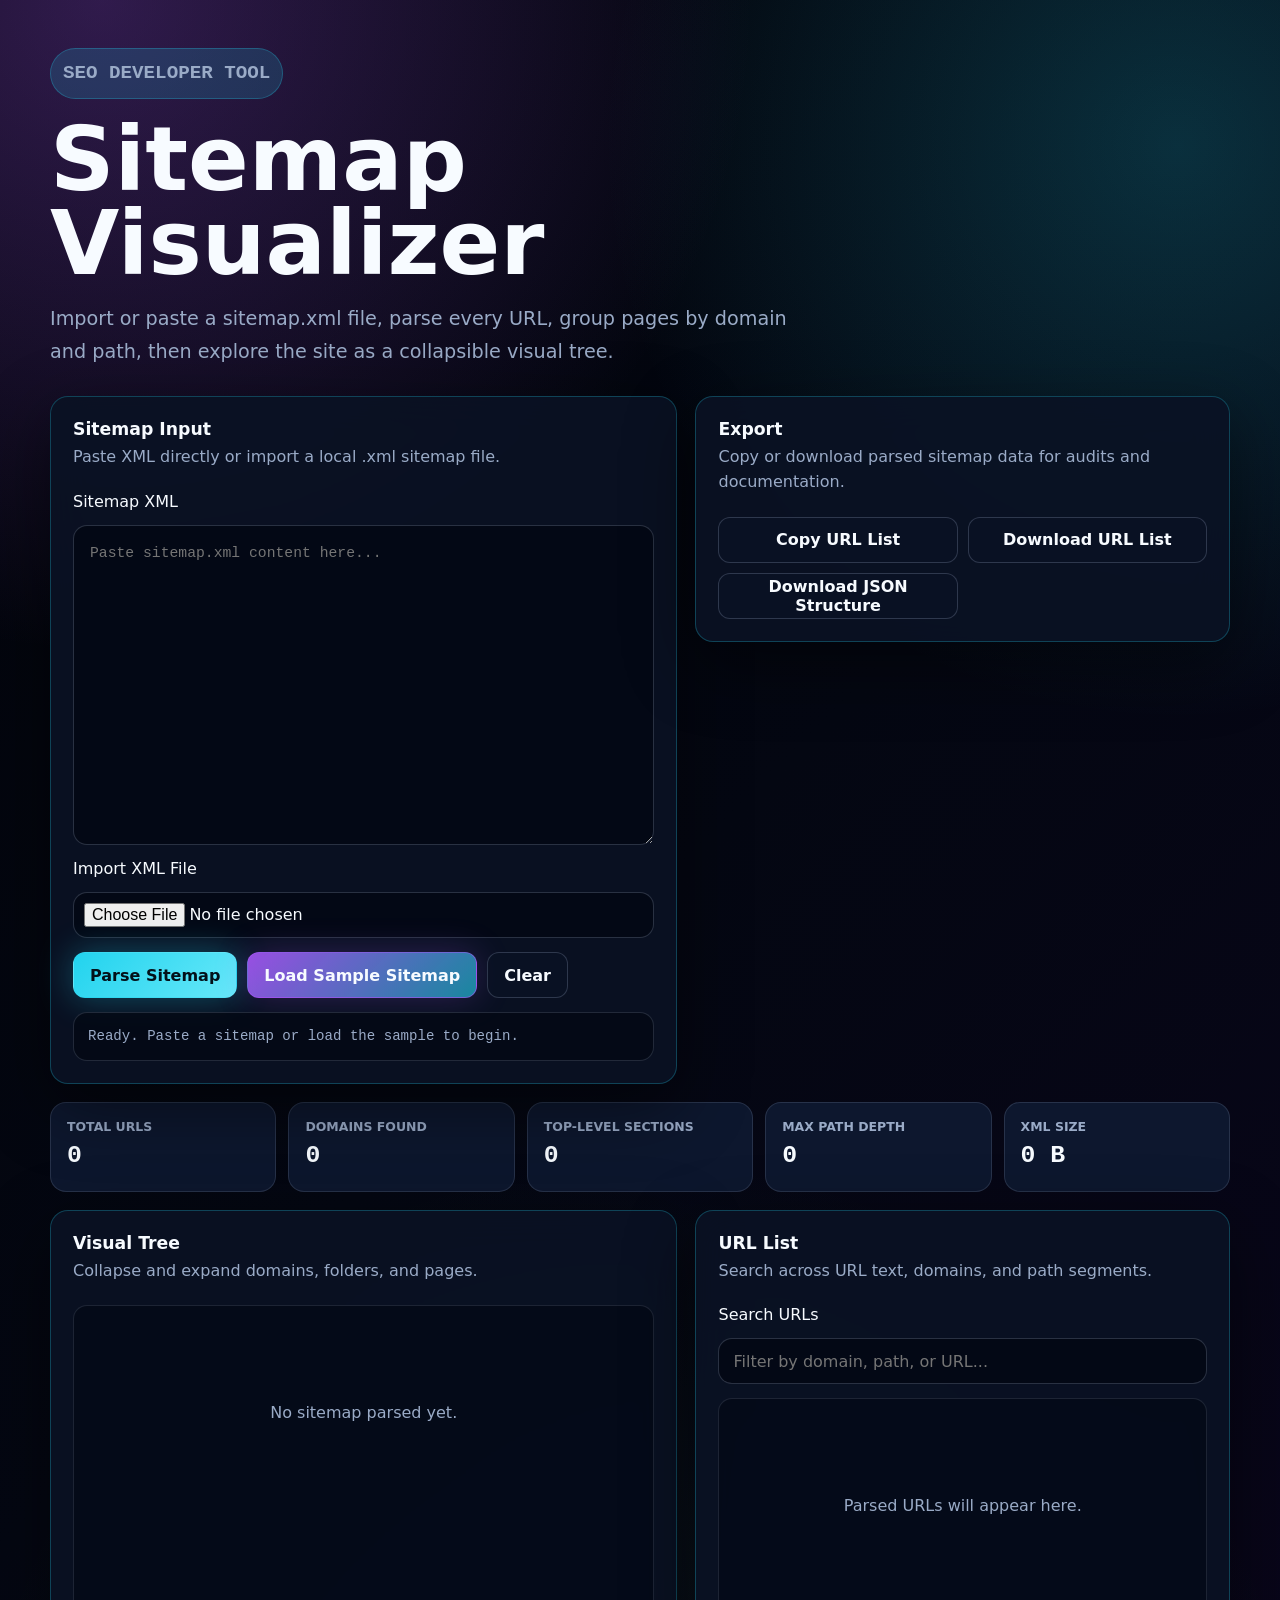
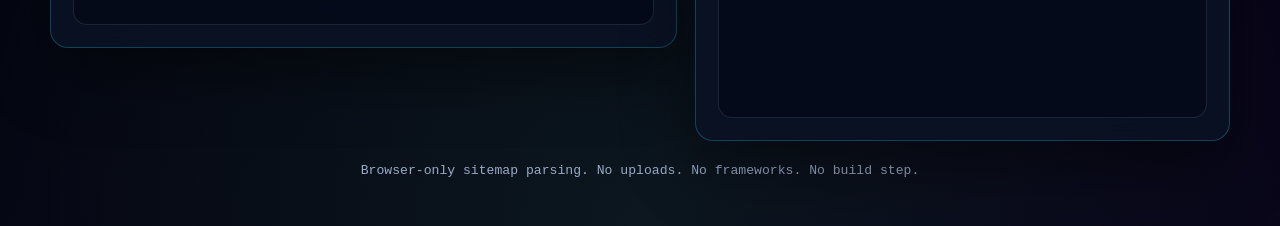
<file: index.html>
<!doctype html>
<html lang="en">
  <head>
    <meta charset="UTF-8" />
    <meta name="viewport" content="width=device-width, initial-scale=1.0" />
    <title>Sitemap Visualizer - Interactive sitemap.xml Explorer</title>
    <link rel="icon" type="image/svg+xml" href="assets/favicon.svg" />
    <meta
      name="description"
      content="Browser-based SEO and developer tool for parsing, visualizing, and exploring sitemap.xml files with interactive tree views, URL grouping, search, statistics, and export features. Built with HTML, CSS, and Vanilla JavaScript."
    />
    <link rel="canonical" href="https://fazal305.github.io/sitemap-visualizer/" />
    <meta property="og:type" content="website" />
    <meta property="og:url" content="https://fazal305.github.io/sitemap-visualizer/" />
    <meta property="og:title" content="Sitemap Visualizer - Interactive sitemap.xml Explorer" />
    <meta
      property="og:description"
      content="Browser-based SEO and developer tool for parsing, visualizing, and exploring sitemap.xml files with interactive tree views, URL grouping, search, statistics, and export features. Built with HTML, CSS, and Vanilla JavaScript."
    />
    <meta name="twitter:card" content="summary_large_image" />
    <meta name="twitter:title" content="Sitemap Visualizer - Interactive sitemap.xml Explorer" />
    <meta
      name="twitter:description"
      content="Browser-based SEO and developer tool for parsing, visualizing, and exploring sitemap.xml files with interactive tree views, URL grouping, search, statistics, and export features. Built with HTML, CSS, and Vanilla JavaScript."
    />
    <link rel="stylesheet" href="styles.css" />
  </head>
  <body>
    <main class="app-shell">
      <section class="hero" aria-labelledby="page-title">
        <p class="hero__eyebrow">SEO Developer Tool</p>
        <h1 id="page-title">Sitemap Visualizer</h1>
        <p>
          Import or paste a sitemap.xml file, parse every URL, group pages by
          domain and path, then explore the site as a collapsible visual tree.
        </p>
      </section>

      <section class="grid workspace-grid" aria-label="Sitemap workspace">
        <article class="card">
          <header class="card__header">
            <div>
              <h2>Sitemap Input</h2>
              <p>Paste XML directly or import a local .xml sitemap file.</p>
            </div>
          </header>

          <div class="card__body input-stack">
            <label for="sitemap-input">Sitemap XML</label>
            <textarea
              id="sitemap-input"
              spellcheck="false"
              placeholder="Paste sitemap.xml content here..."
            ></textarea>

            <label for="file-input">Import XML File</label>
            <input
              id="file-input"
              type="file"
              accept=".xml,text/xml,application/xml"
            />

            <div class="action-row" aria-label="Sitemap actions">
              <button
                id="parse-button"
                class="button button--primary"
                type="button"
              >
                Parse Sitemap
              </button>
              <button
                id="sample-button"
                class="button button--secondary"
                type="button"
              >
                Load Sample Sitemap
              </button>
              <button
                id="clear-button"
                class="button button--danger"
                type="button"
              >
                Clear
              </button>
            </div>

            <div
              id="status-message"
              class="status"
              role="status"
              aria-live="polite"
            >
              Ready. Paste a sitemap or load the sample to begin.
            </div>
          </div>
        </article>

        <aside class="card" aria-labelledby="export-title">
          <header class="card__header">
            <div>
              <h2 id="export-title">Export</h2>
              <p>
                Copy or download parsed sitemap data for audits and
                documentation.
              </p>
            </div>
          </header>

          <div class="card__body input-stack">
            <div class="export-grid">
              <button id="copy-button" class="button" type="button">
                Copy URL List
              </button>
              <button id="download-text-button" class="button" type="button">
                Download URL List
              </button>
              <button id="download-json-button" class="button" type="button">
                Download JSON Structure
              </button>
            </div>
          </div>
        </aside>
      </section>

      <section class="stats-bar" aria-label="Sitemap statistics">
        <div class="stat-pill">
          <span>Total URLs</span>
          <strong id="stat-total">0</strong>
        </div>
        <div class="stat-pill">
          <span>Domains Found</span>
          <strong id="stat-domains">0</strong>
        </div>
        <div class="stat-pill">
          <span>Top-Level Sections</span>
          <strong id="stat-sections">0</strong>
        </div>
        <div class="stat-pill">
          <span>Max Path Depth</span>
          <strong id="stat-depth">0</strong>
        </div>
        <div class="stat-pill">
          <span>XML Size</span>
          <strong id="stat-size">0 B</strong>
        </div>
      </section>

      <section class="grid workspace-grid">
        <article class="card" aria-labelledby="tree-title">
          <header class="card__header">
            <div>
              <h2 id="tree-title">Visual Tree</h2>
              <p>Collapse and expand domains, folders, and pages.</p>
            </div>
          </header>

          <div class="card__body">
            <div id="tree-panel" class="panel">
              <div class="empty-state">No sitemap parsed yet.</div>
            </div>
          </div>
        </article>

        <article class="card" aria-labelledby="list-title">
          <header class="card__header">
            <div>
              <h2 id="list-title">URL List</h2>
              <p>Search across URL text, domains, and path segments.</p>
            </div>
          </header>

          <div class="card__body input-stack">
            <label for="search-input">Search URLs</label>
            <input
              id="search-input"
              type="search"
              placeholder="Filter by domain, path, or URL..."
              autocomplete="off"
            />

            <div id="url-list" class="panel">
              <div class="empty-state">Parsed URLs will appear here.</div>
            </div>
          </div>
        </article>
      </section>

      <p class="footer-note">
        Browser-only sitemap parsing. No uploads. No frameworks. No build step.
      </p>
    </main>

    <script src="script.js"></script>
  </body>
</html>
</file>
<file: styles.css>
:root {
  --bg: #040712;
  --bg-soft: #07111f;
  --card: rgba(10, 18, 36, 0.9);
  --card-strong: rgba(14, 24, 48, 0.96);
  --text: #f7fbff;
  --muted: #9aabc7;
  --cyan: #22d3ee;
  --cyan-soft: rgba(34, 211, 238, 0.16);
  --purple: #a855f7;
  --purple-soft: rgba(168, 85, 247, 0.2);
  --green: #4ade80;
  --green-soft: rgba(74, 222, 128, 0.14);
  --yellow: #facc15;
  --red: #fb7185;
  --border: rgba(34, 211, 238, 0.26);
  --shadow: 0 22px 70px rgba(0, 0, 0, 0.48);
  --radius: 18px;
  --mono: "Cascadia Code", "Fira Code", Consolas, monospace;
}

* {
  box-sizing: border-box;
}

html {
  min-height: 100%;
  scroll-behavior: smooth;
}

body {
  min-height: 100vh;
  margin: 0;
  color: var(--text);
  font-family:
    Inter,
    ui-sans-serif,
    system-ui,
    -apple-system,
    BlinkMacSystemFont,
    "Segoe UI",
    sans-serif;
  background:
    radial-gradient(circle at 8% 0%, rgba(168, 85, 247, 0.28), transparent 30%),
    radial-gradient(circle at 92% 8%, rgba(34, 211, 238, 0.2), transparent 28%),
    radial-gradient(
      circle at 50% 100%,
      rgba(74, 222, 128, 0.08),
      transparent 35%
    ),
    linear-gradient(135deg, #02040a 0%, var(--bg) 50%, #09051a 100%);
}

button,
input,
textarea {
  font: inherit;
}

button {
  cursor: pointer;
}

button:disabled {
  cursor: not-allowed;
  opacity: 0.6;
  transform: none;
}

.app-shell {
  width: min(1180px, calc(100% - 32px));
  margin: 0 auto;
  padding: 48px 0;
}

.hero {
  display: grid;
  gap: 18px;
  margin-bottom: 28px;
}

.hero__eyebrow {
  width: fit-content;
  margin: 0;
  padding: 8px 12px;
  color: var(--cyan);
  font-family: var(--mono);
  font-size: 0.78rem;
  font-weight: 800;
  letter-spacing: 0;
  text-transform: uppercase;
  background: var(--cyan-soft);
  border: 1px solid var(--border);
  border-radius: 999px;
}

.hero h1 {
  max-width: 900px;
  margin: 0;
  font-size: clamp(2.4rem, 7vw, 5.8rem);
  line-height: 0.94;
  letter-spacing: 0;
}

.hero p {
  max-width: 760px;
  margin: 0;
  color: var(--muted);
  font-size: clamp(1rem, 2vw, 1.2rem);
  line-height: 1.7;
}

.grid {
  display: grid;
  gap: 18px;
}

.workspace-grid {
  grid-template-columns: minmax(0, 1.08fr) minmax(320px, 0.92fr);
  align-items: start;
}

.card {
  background: var(--card);
  border: 1px solid var(--border);
  border-radius: var(--radius);
  box-shadow: var(--shadow);
  backdrop-filter: blur(18px);
}

.card__header {
  display: flex;
  align-items: flex-start;
  justify-content: space-between;
  gap: 18px;
  padding: 22px 22px 0;
}

.card__header h2 {
  margin: 0;
  font-size: 1.08rem;
  letter-spacing: 0;
}

.card__header p {
  margin: 6px 0 0;
  color: var(--muted);
  line-height: 1.55;
}

.card__body {
  padding: 22px;
}

.input-stack {
  display: grid;
  gap: 14px;
}

textarea,
input[type="search"],
input[type="file"] {
  width: 100%;
  color: var(--text);
  background: rgba(3, 8, 20, 0.86);
  border: 1px solid rgba(154, 171, 199, 0.25);
  border-radius: 14px;
  outline: none;
  transition:
    border-color 180ms ease,
    box-shadow 180ms ease,
    background 180ms ease;
}

textarea {
  min-height: 320px;
  padding: 16px;
  resize: vertical;
  font-family: var(--mono);
  font-size: 0.92rem;
  line-height: 1.6;
}

input[type="search"] {
  min-height: 46px;
  padding: 0 14px;
}

input[type="file"] {
  min-height: 46px;
  padding: 10px;
}

textarea:focus,
input[type="search"]:focus,
input[type="file"]:focus {
  border-color: var(--cyan);
  background: rgba(3, 10, 24, 0.96);
  box-shadow:
    0 0 0 4px var(--cyan-soft),
    0 0 28px rgba(34, 211, 238, 0.18);
}

.action-row {
  display: flex;
  flex-wrap: wrap;
  gap: 10px;
}

.button {
  display: inline-flex;
  align-items: center;
  justify-content: center;
  gap: 9px;
  min-height: 46px;
  padding: 0 16px;
  color: var(--text);
  font-weight: 800;
  text-decoration: none;
  background: rgba(10, 18, 36, 0.92);
  border: 1px solid rgba(154, 171, 199, 0.25);
  border-radius: 12px;
  transition:
    transform 180ms ease,
    border-color 180ms ease,
    box-shadow 180ms ease,
    background 180ms ease;
}

.button:hover {
  transform: translateY(-2px);
  border-color: var(--cyan);
  box-shadow: 0 0 28px rgba(34, 211, 238, 0.18);
}

.button--primary {
  color: #03111a;
  background: linear-gradient(135deg, var(--cyan), #67e8f9);
  border-color: transparent;
  box-shadow: 0 0 34px rgba(34, 211, 238, 0.32);
}

.button--secondary {
  background: linear-gradient(
    135deg,
    rgba(168, 85, 247, 0.9),
    rgba(34, 211, 238, 0.62)
  );
  border-color: rgba(168, 85, 247, 0.55);
  box-shadow: 0 0 34px rgba(168, 85, 247, 0.22);
}

.button--danger:hover {
  border-color: var(--red);
  box-shadow: 0 0 26px rgba(251, 113, 133, 0.18);
}

.status {
  min-height: 46px;
  padding: 13px 14px;
  color: var(--muted);
  font-family: var(--mono);
  font-size: 0.88rem;
  line-height: 1.45;
  background: rgba(3, 8, 20, 0.78);
  border: 1px solid rgba(154, 171, 199, 0.2);
  border-radius: 14px;
}

.status[data-type="success"] {
  color: var(--green);
  background: var(--green-soft);
  border-color: rgba(74, 222, 128, 0.34);
}

.status[data-type="error"] {
  color: var(--red);
  background: rgba(251, 113, 133, 0.11);
  border-color: rgba(251, 113, 133, 0.34);
}

.status[data-type="info"] {
  color: var(--cyan);
  background: var(--cyan-soft);
  border-color: var(--border);
}

.stats-bar {
  display: grid;
  grid-template-columns: repeat(5, minmax(0, 1fr));
  gap: 12px;
  margin: 18px 0;
}

.stat-pill {
  min-height: 90px;
  padding: 16px;
  background: var(--card-strong);
  border: 1px solid rgba(154, 171, 199, 0.18);
  border-radius: 16px;
}

.stat-pill span {
  display: block;
  color: var(--muted);
  font-size: 0.78rem;
  font-weight: 800;
  text-transform: uppercase;
}

.stat-pill strong {
  display: block;
  margin-top: 8px;
  color: var(--text);
  font-family: var(--mono);
  font-size: 1.55rem;
  line-height: 1.1;
}

.panel {
  min-height: 320px;
  max-height: 620px;
  overflow: auto;
  padding: 16px;
  background: rgba(3, 8, 20, 0.58);
  border: 1px solid rgba(154, 171, 199, 0.16);
  border-radius: 14px;
}

.empty-state {
  display: grid;
  min-height: 180px;
  place-items: center;
  color: var(--muted);
  text-align: center;
  line-height: 1.6;
}

.tree {
  display: grid;
  gap: 6px;
}

.tree-node {
  display: grid;
  gap: 6px;
}

.tree-node__button {
  display: flex;
  align-items: center;
  width: 100%;
  min-height: 42px;
  padding: 8px 10px;
  color: var(--text);
  text-align: left;
  background: rgba(10, 18, 36, 0.7);
  border: 1px solid rgba(154, 171, 199, 0.14);
  border-radius: 12px;
}

.tree-node__button:hover {
  border-color: var(--cyan);
  box-shadow: 0 0 22px rgba(34, 211, 238, 0.12);
}

.tree-node__label {
  display: flex;
  align-items: center;
  gap: 8px;
  min-width: 0;
  flex: 1;
}

.tree-node__name {
  overflow: hidden;
  text-overflow: ellipsis;
  white-space: nowrap;
}

.tree-node__badge {
  flex: 0 0 auto;
  padding: 4px 8px;
  color: var(--cyan);
  font-family: var(--mono);
  font-size: 0.76rem;
  background: var(--cyan-soft);
  border: 1px solid var(--border);
  border-radius: 999px;
}

.tree-node__children {
  display: grid;
  gap: 6px;
  margin-left: 18px;
  padding-left: 12px;
  border-left: 1px solid rgba(34, 211, 238, 0.22);
}

.tree-node.is-collapsed > .tree-node__children {
  display: none;
}

.url-list {
  display: grid;
  gap: 10px;
}

.url-row {
  display: grid;
  grid-template-columns: minmax(0, 1fr) auto;
  gap: 12px;
  padding: 13px;
  background: rgba(10, 18, 36, 0.72);
  border: 1px solid rgba(154, 171, 199, 0.14);
  border-radius: 12px;
}

.url-row__main {
  min-width: 0;
}

.url-row__url {
  display: block;
  overflow-wrap: anywhere;
  color: var(--text);
  font-family: var(--mono);
  font-size: 0.9rem;
  line-height: 1.45;
}

.url-row__meta {
  display: flex;
  flex-wrap: wrap;
  gap: 8px;
  margin-top: 8px;
  color: var(--muted);
  font-size: 0.78rem;
}

.url-row__depth {
  align-self: start;
  padding: 5px 9px;
  color: var(--green);
  font-family: var(--mono);
  font-size: 0.76rem;
  background: var(--green-soft);
  border: 1px solid rgba(74, 222, 128, 0.24);
  border-radius: 999px;
}

.export-grid {
  display: grid;
  grid-template-columns: repeat(2, minmax(0, 1fr));
  gap: 10px;
}

.footer-note {
  margin: 22px 0 0;
  color: var(--muted);
  font-family: var(--mono);
  font-size: 0.82rem;
  text-align: center;
}

@media (max-width: 920px) {
  .workspace-grid {
    grid-template-columns: 1fr;
  }

  .stats-bar {
    grid-template-columns: repeat(2, minmax(0, 1fr));
  }

  .stat-pill:last-child {
    grid-column: 1 / -1;
  }
}

@media (max-width: 640px) {
  .app-shell {
    width: min(100% - 22px, 1180px);
    padding: 28px 0;
  }

  .hero h1 {
    font-size: 2.65rem;
  }

  .card__header {
    display: grid;
    padding: 18px 18px 0;
  }

  .card__body {
    padding: 18px;
  }

  textarea {
    min-height: 260px;
  }

  .stats-bar,
  .export-grid {
    grid-template-columns: 1fr;
  }

  .stat-pill:last-child {
    grid-column: auto;
  }

  .button {
    width: 100%;
  }

  .url-row {
    grid-template-columns: 1fr;
  }

  .url-row__depth {
    justify-self: start;
  }
}
</file>
